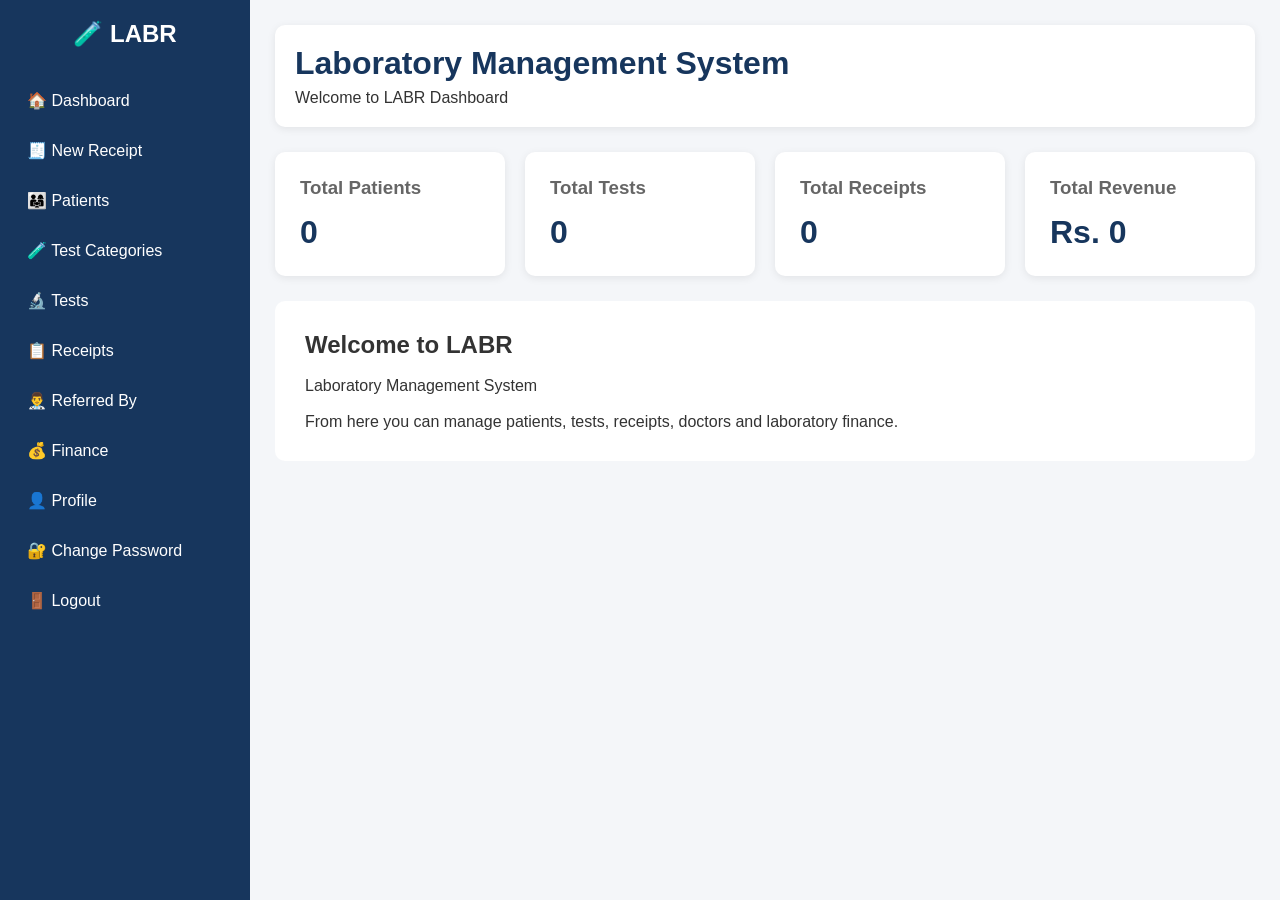
<file: templates/index.html>
<!DOCTYPE html>
<html lang="en">
<head>
    <meta charset="UTF-8">
    <meta name="viewport" content="width=device-width, initial-scale=1.0">
    <title>LABR - Laboratory Management System</title>

    <style>
        * {
            box-sizing: border-box;
            margin: 0;
            padding: 0;
            font-family: Arial, sans-serif;
        }

        body {
            background: #f4f6f9;
            color: #333;
        }

        .sidebar {
            position: fixed;
            left: 0;
            top: 0;
            width: 250px;
            height: 100vh;
            background: #17365d;
            color: white;
            padding: 20px 12px;
        }

        .logo {
            text-align: center;
            font-size: 24px;
            font-weight: bold;
            margin-bottom: 30px;
        }

        .menu a {
            display: block;
            color: white;
            text-decoration: none;
            padding: 13px 15px;
            margin: 5px 0;
            border-radius: 7px;
            font-size: 16px;
        }

        .menu a:hover {
            background: #24558f;
        }

        .main {
            margin-left: 250px;
            padding: 25px;
        }

        .topbar {
            background: white;
            padding: 20px;
            border-radius: 10px;
            margin-bottom: 25px;
            box-shadow: 0 2px 8px rgba(0,0,0,.08);
        }

        .topbar h1 {
            color: #17365d;
            margin-bottom: 7px;
        }

        .cards {
            display: grid;
            grid-template-columns: repeat(4, 1fr);
            gap: 20px;
        }

        .card {
            background: white;
            padding: 25px;
            border-radius: 10px;
            box-shadow: 0 2px 8px rgba(0,0,0,.08);
        }

        .card h3 {
            color: #666;
            margin-bottom: 15px;
        }

        .number {
            font-size: 32px;
            font-weight: bold;
            color: #17365d;
        }

        .welcome {
            margin-top: 25px;
            background: white;
            padding: 30px;
            border-radius: 10px;
        }

        @media (max-width: 800px) {
            .sidebar {
                width: 210px;
            }

            .main {
                margin-left: 210px;
                padding: 15px;
            }

            .cards {
                grid-template-columns: repeat(2, 1fr);
            }
        }

        @media (max-width: 600px) {
            .sidebar {
                position: relative;
                width: 100%;
                height: auto;
            }

            .main {
                margin-left: 0;
            }

            .cards {
                grid-template-columns: 1fr;
            }
        }
    </style>
</head>

<body>

<div class="sidebar">

    <div class="logo">
        🧪 LABR
    </div>

    <div class="menu">
        <a href="/">🏠 Dashboard</a>
        <a href="#">🧾 New Receipt</a>
        <a href="/patients">👨‍👩‍👧 Patients</a>
        <a href="#">🧪 Test Categories</a>
        <a href="#">🔬 Tests</a>
        <a href="#">📋 Receipts</a>
        <a href="#">👨‍⚕️ Referred By</a>
        <a href="#">💰 Finance</a>
        <a href="#">👤 Profile</a>
        <a href="#">🔐 Change Password</a>
        <a href="/logout">🚪 Logout</a>
    </div>

</div>

<div class="main">

    <div class="topbar">
        <h1>Laboratory Management System</h1>
        <p>Welcome to LABR Dashboard</p>
    </div>

    <div class="cards">

        <div class="card">
            <h3>Total Patients</h3>
            <div class="number">0</div>
        </div>

        <div class="card">
            <h3>Total Tests</h3>
            <div class="number">0</div>
        </div>

        <div class="card">
            <h3>Total Receipts</h3>
            <div class="number">0</div>
        </div>

        <div class="card">
            <h3>Total Revenue</h3>
            <div class="number">Rs. 0</div>
        </div>

    </div>

    <div class="welcome">
        <h2>Welcome to LABR</h2>
        <br>
        <p>
            Laboratory Management System
            <br><br>
            From here you can manage patients, tests,
            receipts, doctors and laboratory finance.
        </p>
    </div>

</div>

</body>
</html>
</file>
